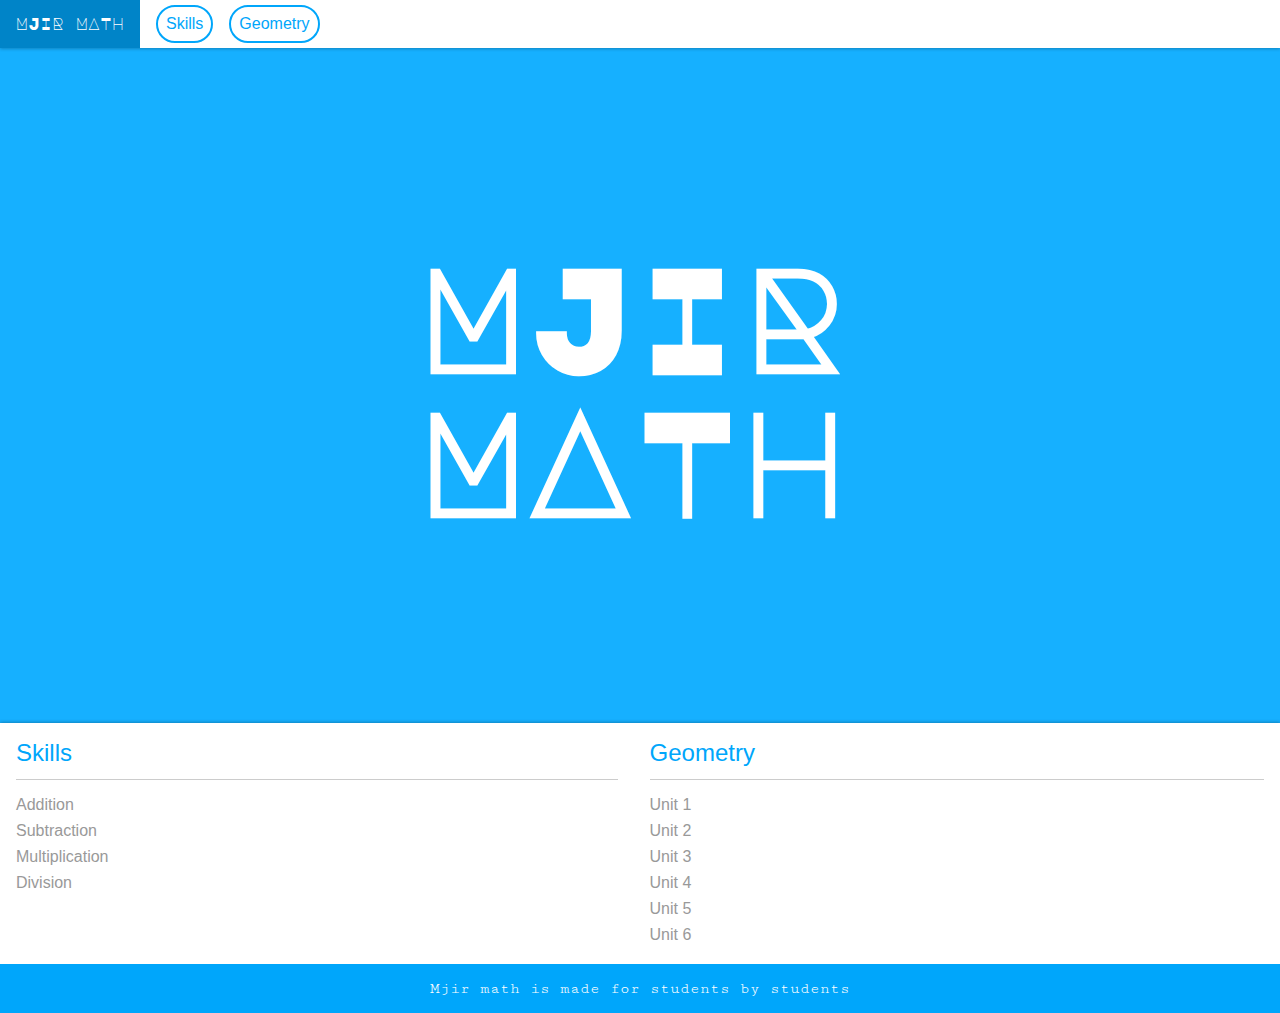
<file: index.html>
<!doctype html>
<html>
<head>
	<meta charset="utf-8">
	<meta name="google-site-verification" content="GOZVQhuisx399G9d3jc1A8IIIMtVaVmzBURSMhaesOI" />

	<!-- Global site tag (gtag.js) - Google Analytics -->
	<script async src="https://www.googletagmanager.com/gtag/js?id=UA-131460239-1"></script>
	<script>
		window.dataLayer = window.dataLayer || [];
		function gtag(){dataLayer.push(arguments);}
		gtag('js', new Date());

		gtag('config', 'UA-131460239-1');
	</script>

	<title>Mjir Math</title>

	<link type="text/css" rel="stylesheet" href="/docs/css/main.css">
	<link type="text/css" rel="stylesheet" href="/docs/fontawesome/css/all.css">
	<link rel="shortcut icon" href="/images/favicon.ico">

	<script type="text/javascript" src="/docs/js/jquery.js" defer></script>
	<script type="text/javascript" src="/docs/js/main.js" defer></script>
</head>
<body>
	<div id="top-nav"></div>
	<div class="banner" style="background-color:#16b0ff">
		<div class="textbox" style="color:#fff;max-width:440px"><h1>MJIR MATh</h1></div>
	</div>
	<div id="footer"></div>
</body>
</html>
</file>
<file: docs/css/main.css>
@import url('https://fonts.googleapis.com/css?family=Major+Mono+Display|Cutive+Mono');

/*
 * GENERAL STYLING
 */
body {margin: 0; background-color: #f5f5f5; overflow-x: hidden}
p, h1, h2, h3, h4, h5, h6 {margin: 0}
hr {border: none; background-color: #ccc; height: 1px}

/*
 * BANNER STYLING
 */
.banner {display: flex; justify-content: center; align-items: center; width: 100vw; height: 75vh}
.banner .textbox {font-size: 72px; font-family: "Major Mono Display", sans-serif}
.banner .textbox h1::selection {background: none}
</file>
